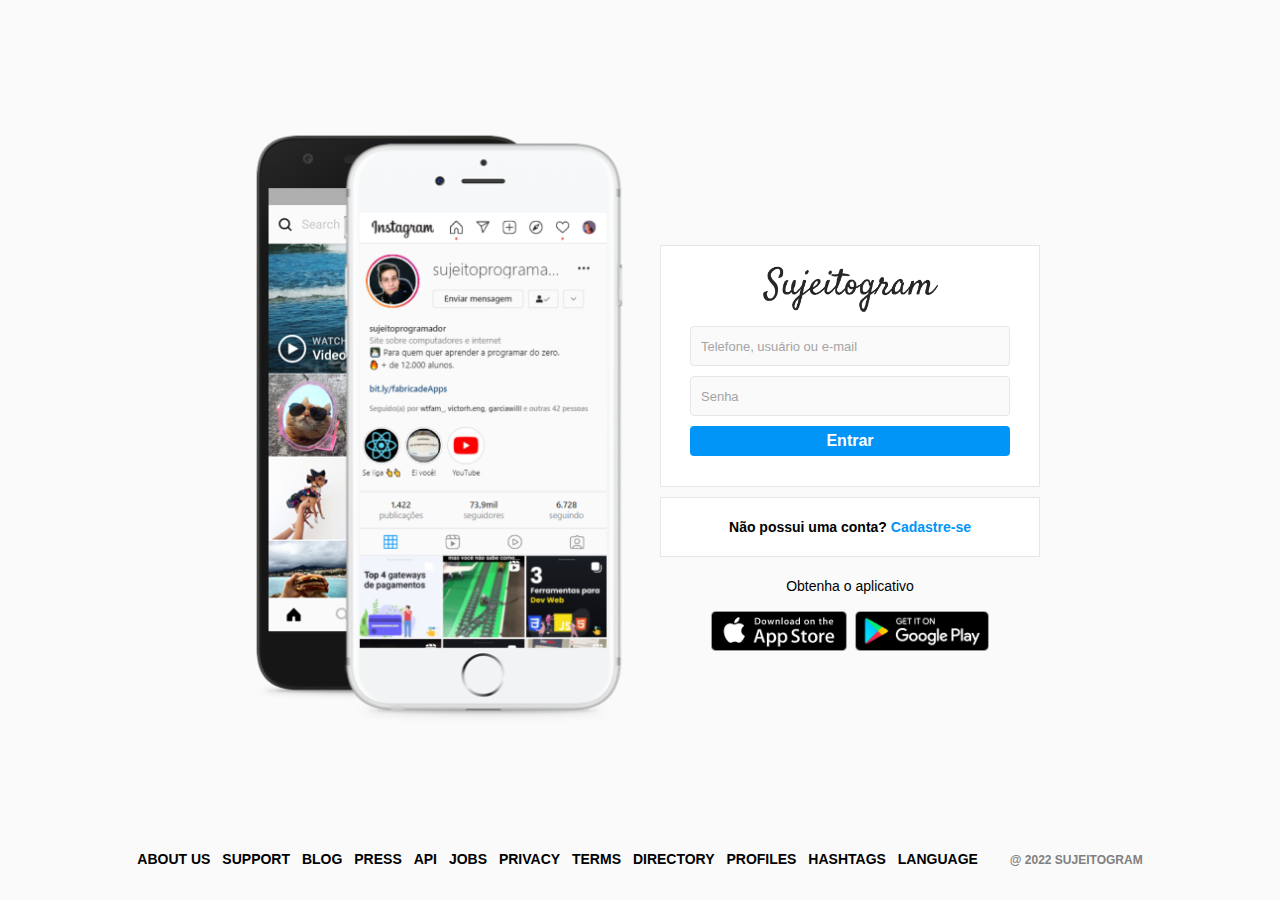
<file: index.html>
<!DOCTYPE html>
<html lang="pt-br">
    <head>
        <meta charset="UTF-8">
        <meta name="viewport" content="width=device-width, initial-scale=1.0">
        <!-- CSS -->
         <link rel="stylesheet" href="style.css">
        <title>Sujeitogram - sua rede social</title>
    </head>

    <body>

        <div id="wrapper">

            <div id="container">

                <div class="column left">
                    <div class="main">
                        
                    </div> <!-- main -->
                </div> <!-- Column left -->

                <div class="column right">
                    <div class="login-panel">
                        <div class="logo">
                            <img class="logo-img" src="assets/logo.png" alt="Logo do Sujeitogram">
                        </div> <!-- logo -->

                        <form>
                            <input type="text" name="username" placeholder="Telefone, usuário ou e-mail">
                            <input type="password" name="password" placeholder="Senha">

                            <input type="submit" value="Entrar">
                        </form>
                    </div> <!-- login-panel -->

                    <div class="info-box">
                        <p>Não possui uma conta? <a href="">Cadastre-se</a></p>
                    </div> <!-- info-box -->

                    <div class="get-app-panel">
                        Obtenha o aplicativo

                        <div class="app-buttons">
                            <a href="#">
                                <img src="assets/appstore.png" alt="Baixe na AppStore">
                            </a>
                            <a href="#">
                                <img src="assets/googleplay.png" alt="Baixe na GooglePlay">
                            </a>
                        </div> <!-- aap-buttons -->
                    </div> <!-- get-panel -->
                </div> <!-- Column right -->

            </div> <!-- Container -->

            <footer class="footer-inner">
                <a href="#">About us</a>
                <a href="#">Support</a>
                <a href="#">Blog</a>
                <a href="#">Press</a>
                <a href="#">API</a>
                <a href="#">Jobs</a>
                <a href="#">Privacy</a>
                <a href="#">Terms</a>
                <a href="#">Directory</a>
                <a href="#">Profiles</a>
                <a href="#">Hashtags</a>
                <a href="#">Language</a>

                <div class="text-smmal">
                    @ 2022 Sujeitogram
                </div> <!-- text-smmal -->
            </footer> <!-- Footer -->
        </div> <!-- wrapper -->
        
    </body>
</html>
</file>
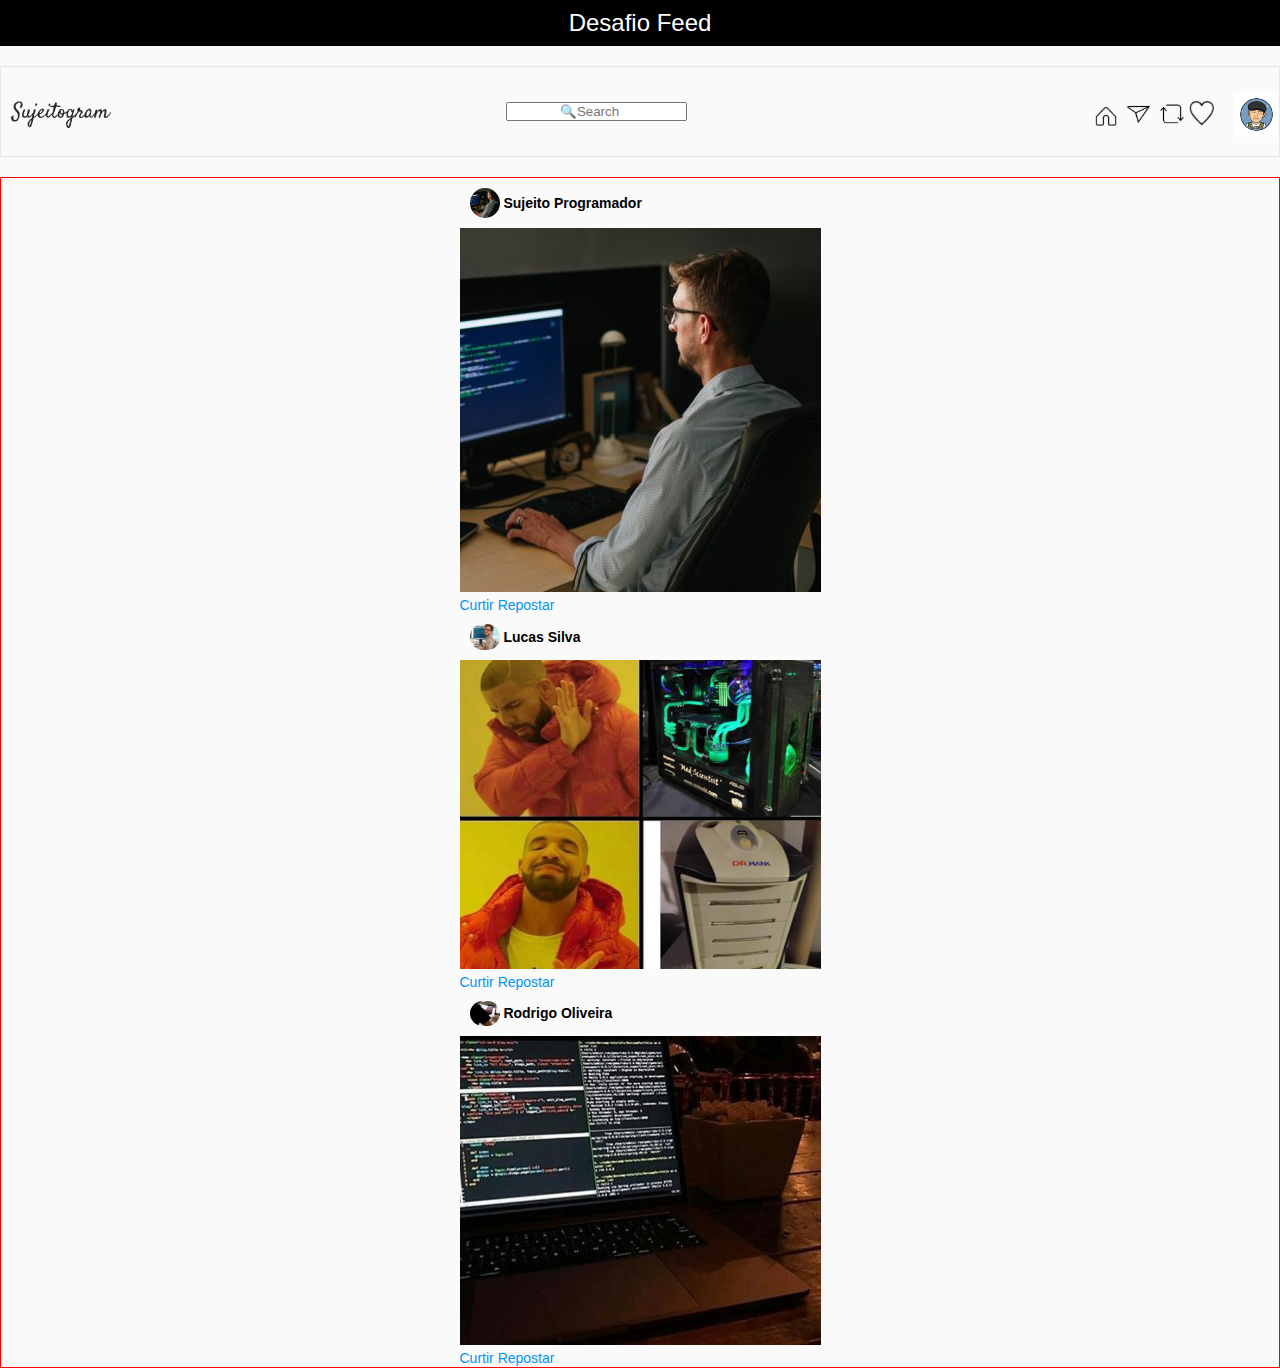
<file: feed.html>
<!DOCTYPE html>
<html lang="pt-br">

<head>
    <meta charset="UTF-8">
    <meta name="viewport" content="width=device-width, initial-scale=1.0">
    <!-- CSS -->
    <link rel="stylesheet" href="style.css">
    <title>Sujeitogram - Feed de notícias</title>
</head>

<body>

    <!-- tarja do desafio -->
    <div class="tarja">
        Desafio Feed
    </div>

    <!-- Cabeçalho -->
    <header class="cabecalho-feed">
        <!-- logo -->
        <div class="logo-feed">
            <a href="feed.html"><img src="assets/logo.png" alt="Logo Feed"></a>
        </div>

        <!-- pesquisa -->
        <div class="search">
            <form>
                <input type="search" name="search" id="search" placeholder="🔍Search">
            </form>
        </div>

        <!-- botões -->
        <div class="botoes">
            <a href="#"><img src="assets/bt_inicio.png" alt="Botão de início" class="bt_inicio"></a>
            <a href="#"><img src="assets/bt_send.png" alt="Botão de enviar" class="bt_send"></a>
            <a href="#"><img src="assets/bt_refresh.png" alt="Botão de atualizar" class="bt_refresh"></a>
            <a href="#"><img src="assets/bt_like.png" alt="Curtir" class="like"></a>
            <a href="#"><img src="assets/perfil.png" alt="Perfil" class="perfil"></a>
        </div>
    </header>

    <!-- container -->
    <div class="container-feed">
        <!-- Postagens -->
        <article class="postagem">
            <!-- Postagem1 -->
            <div class="perfil-posts">
                <a href="#">
                    <img src="assets/fotoPerfil1.png" alt="Foto de perfil" class="perfil-image"> &nbsp;<span class="post-name">Sujeito Programador</span>
                </a>
            </div>
            <div class="post">
                <img src="assets/fotoPerfil1.png" alt="Perfil 1"><br>
                <a href="#">Curtir</a>
                <a href="#">Repostar</a>
            </div>
        </article>
        <article class="postagem">
            <!-- Postagem2 -->
            <div class="perfil-posts">
                <a href="#">
                    <img src="assets/fotoPerfil2.png" alt="Foto de perfil" class="perfil-image">&nbsp;<span class="post-name">Lucas Silva</span>
                </a>
            </div>
            <div class="post">
                <img src="assets/foto2.png" alt="Postagem 2" class="postagem2"><br>
                <a href="#">Curtir</a>
                <a href="#">Repostar</a>
            </div>
        </article>
        <article class="postagem">
            <!-- Postagem2 -->
            <div class="perfil-posts">
                <a href="#">
                    <img src="assets/fotoPerfil3.png" alt="Foto de perfil" class="perfil-image">&nbsp;<span class="post-name">Rodrigo Oliveira</span>
                </a>
            </div>
            <div class="post">
                <img src="assets/foto3.png" alt="Postagem 2" class="postagem2"><br>
                <a href="#">Curtir</a>
                <a href="#">Repostar</a>
            </div>
        </article>
    </div>
    
</body>

</html>
</file>
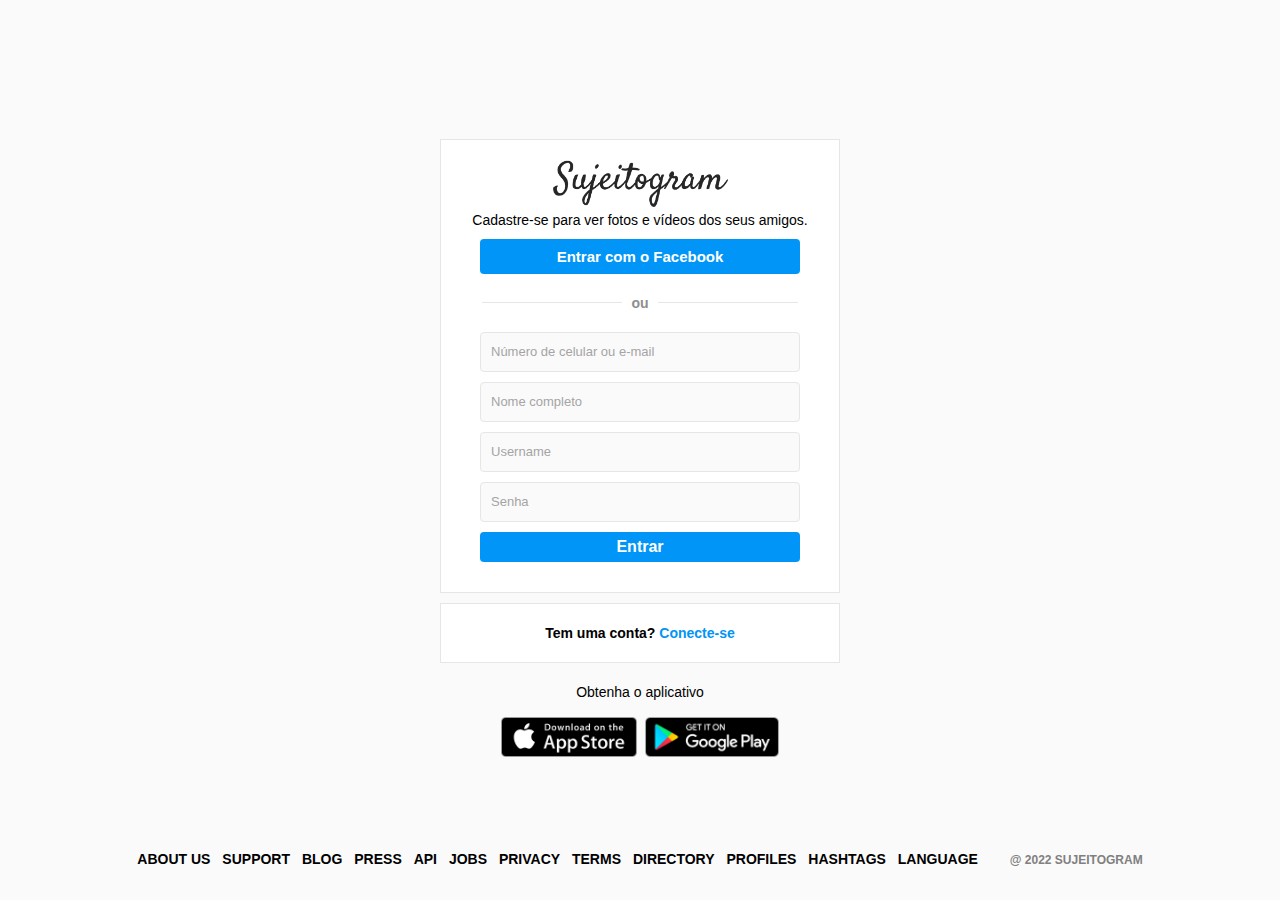
<file: signup.html>
<!DOCTYPE html>
<html lang="pt-br">
    <head>
        <meta charset="UTF-8">
        <meta name="viewport" content="width=device-width, initial-scale=1.0">
        <!-- CSS -->
         <link rel="stylesheet" href="style.css">
        <title>Faça seu cadastro - Sujeitogram</title>
    </head>

    <body>

        <div id="wrapper">

            <div id="container-signup">

                <div class="column">
                    <div class="login-panel">
                        <div class="logo">
                            <img class="logo-img" src="assets/logo.png" alt="Logo do Sujeitogram">
                        </div> <!-- logo -->

                        <div class="message">
                            <span>Cadastre-se para ver fotos e vídeos dos seus amigos.</span>
                        </div>

                        <button class="cta-button">
                            Entrar com o Facebook
                        </button>

                        <!-- Divisor -->
                         <div class="divisor-container">
                            <div class="line"></div>
                            <div class="divisor-tag">ou</div>
                            <div class="line"></div>
                         </div>

                        <form>
                            <input type="text" name="email" placeholder="Número de celular ou e-mail">
                            <input type="text" name="nome" placeholder="Nome completo">
                            <input type="text" name="username" placeholder="Username">
                            <input type="password" name="senha" placeholder="Senha">

                            <input type="submit" value="Entrar">
                        </form>
                    </div> <!-- login-panel -->

                    <div class="info-box">
                        <p>Tem uma conta? <a href="index.html">Conecte-se</a></p>
                    </div> <!-- info-box -->

                    <div class="get-app-panel">
                        Obtenha o aplicativo

                        <div class="app-buttons">
                            <a href="#">
                                <img src="assets/appstore.png" alt="Baixe na AppStore">
                            </a>
                            <a href="#">
                                <img src="assets/googleplay.png" alt="Baixe na GooglePlay">
                            </a>
                        </div> <!-- aap-buttons -->
                    </div> <!-- get-panel -->
                </div> <!-- Column right -->

            </div> <!-- Container -->

            <footer class="footer-inner">
                <a href="#">About us</a>
                <a href="#">Support</a>
                <a href="#">Blog</a>
                <a href="#">Press</a>
                <a href="#">API</a>
                <a href="#">Jobs</a>
                <a href="#">Privacy</a>
                <a href="#">Terms</a>
                <a href="#">Directory</a>
                <a href="#">Profiles</a>
                <a href="#">Hashtags</a>
                <a href="#">Language</a>

                <div class="text-smmal">
                    @ 2022 Sujeitogram
                </div> <!-- text-smmal -->
            </footer> <!-- Footer -->
        </div> <!-- wrapper -->
        
    </body>
</html>
</file>
<file: style.css>
* {
    box-sizing: border-box;
    margin: 0;
    padding: 0;
}

a {
    text-decoration: none;
    color: var(--button-primary);
}

body {
    --background: #fafafa; /* Criando variável */
    --white: #fff;
    --black: #000000;
    --button-primary: #0095f6;
    --border-primary: #e6e6e6;
    
    background: var(--background); /* Declarando a variável */
    height: 100%;
    width: 100%;
    font-family: Arial, Helvetica, sans-serif;
    font-size: 14px;
    line-height: 18px;
}

#wrapper {
    height: 100vh;
}

#container {
    margin: 0 auto;
    min-height: 100%;
    width: 800px;
    display: flex;
    align-items: center;
}

.column {
    flex-grow: 1;
    width: 50%;
}

.left {
    background-image: url("./assets/main-foto.png");
    background-size: 450px;
    background-repeat: no-repeat;
    background-position: center;
    height: 600px;
    margin-bottom: 50px;
}

.right {
    padding-left: 20px;
}

.login-panel {
    background-color: var(--white);
    border: 1px solid var(--border-primary);
    text-align: center;
    padding: 20px 0;
}

.logo-img {
    width: 175px;
}

form {
    display: flex;
    flex-direction: column;
    align-items: center;
    justify-content: center;
}
input[type="password"], input[type="text"] {
    background-color: rgba(250, 250, 250, 1);
    border: 1px solid var(--border-primary);
    height: 40px;
    border-radius: 4px;
    margin-top: 10px;
    padding: 10px;
    font-size: 13px;
    width: 320px;
    color: #000000;
}
input[type="password"]::placeholder, input[type="text"]::placeholder {
    color: rgb(165, 164, 164);
}
input[type="password"]:focus, input[type="text"]:focus {
    outline: 0;
    border: 1px solid #a1a1a1;
}

input[type="submit"] {
    width: 320px;
    margin-top: 10px;
    height: 30px;
    border: 0;
    background-color: var(--button-primary);
    border-radius: 4px;
    color: var(--white);
    font-size: 16px;
    font-weight: bold;
    margin-bottom: 10px;
}

.info-box {
    background-color: var(--white);
    height: 60px;
    border: 1px solid var(--border-primary);
    margin: 10px auto 0;
    display: flex;
    justify-content: center;
    align-items: center;
}
.info-box p {
    font-weight: bold;
    user-select: none; /* Não deixa o usuário selecionar o texto */
}

.get-app-panel {
    margin-top: 20px;
    text-align: center;
}

.app-buttons {
    margin-top: 16px;
}
.app-buttons img {
    height: 40px;
    padding: 0 2px;
}

footer {
    text-align: center;
    height: 50px;
    margin-top: -50px;
}
footer a {
    color: #000000;
    text-transform: uppercase;
    font-weight: bold;
    margin-right: 8px;
}
.text-smmal {
    font-size: 12px;
    font-weight: bold;
    text-transform: uppercase;
    padding-left: 20px;
    display: inline-block;
    color: grey;
}

/* Singup */
#container-signup {
    margin: 0 auto;
    min-height: 100%;
    max-width: 400px;
    display: flex;
    align-items: center;
}

.messge {
    margin: 10px 70px;
}
.messge span {
    text-align: center;
    font-size: 17px;
    font-weight: bold;
    line-height: 20px;
    color: #8e8e8e;
}

.cta-button {
    width: 320px;
    margin: 10px 0;
    height: 35px;
    background-color: #0095f6;
    color: var(--white);
    border: 0;
    border-radius: 4px;
    font-size: 15px;
    cursor: pointer;
    font-weight: bold;
}

.divisor-container {
    display: flex;
    justify-content: center;
    align-items: center;
    margin: 10px 0;
}

.line {
    height: 1px;
    background-color: #e6e6e6;
    width: 35%;
    user-select: none;
}

.divisor-tag {
    font-weight: bold;
    margin: 0 2.5%;
    color: #8e8e8e;
    user-select: none;
}
/* End Singup */

/* Feed */

.tarja {
    background: var(--black);
    color: var(--white);
    font-size: 24px;
    text-align: center;
    padding: 14px;
    width: 100%;
}

.cabecalho-feed {
    margin-top: 20px;
    padding: 10px;
    width: 100%;
    height: 20%;
    display: flex;
    align-items: center;
    justify-content: space-between;
    border: 1px solid var(--border-primary);
}
/* Logo */
.logo-feed img {
    width: 100px;
    margin-top: 10px;
}
/* Pesquisa */
.search input[type="search"]::placeholder {
    text-align: center;
}
/* Botões */
.botoes {
    display: flex;
    padding: 5px;
}
.botoes .bt_inicio {
    width: 40px;
    height: 40px;
    align-items: center;
    justify-content: space-around;
    margin-top: 15px;
}
.botoes .bt_send {
    width: 24px;
    height: 18px;
    margin-top: 23px;
    margin-right: 5px;
}
.botoes .bt_refresh {
    width: 24px;
    height: 26px;
    margin-left: 5px;
    margin-top: 18px;
}
.botoes .perfil {
    width: 45px;
    height: 45px;
    margin-right: -15px;
    margin-left: 20px;
    margin-top: 10px;
}
.botoes .like {
    width: 25px;
    height: 25px;
    margin-top: 18px;
    margin-left: 5px;
}

/* Container */
.container-feed {
    border: 1px solid red;
    display: flex;
    flex-direction: column;
    align-items: center;
    justify-content: center;
    margin-top: 20px;
}
/* Postagens */
.perfil-posts a {
    color: var(--black);
    font-size: 14px;
    font-weight: bold;
    display: flex;
    align-items: center;
    padding: 10px;
    margin-right: 20px;
}
.perfil-image {
    width: 30px;
    border-radius: 30px;
}
.post-name {
    margin-right: 20px;
}
.postagem2 {
    width: 361px;
}
/* End Feed */


/* Resposividade */
@media (max-width:799.20px) {
    .left {
        display: none;
    }

    #container {
        width: 70%;
    }

    .right {
        padding-left: 0;
    }
}

@media (max-width:560px) {
    .left {
        display: none;
    }

    #container {
        width: 90%;
    }

    .right {
        padding-left: 0;
    }

    #container-signup {
        width: 90%;
    }

    input[type="password"], input[type="text"], input[type="submit"] {
        width: 85%;
    }

    .cta-button {
        width: 85%;
    }

    .messge {
        margin: 10px 25px;
    }
}
</file>
